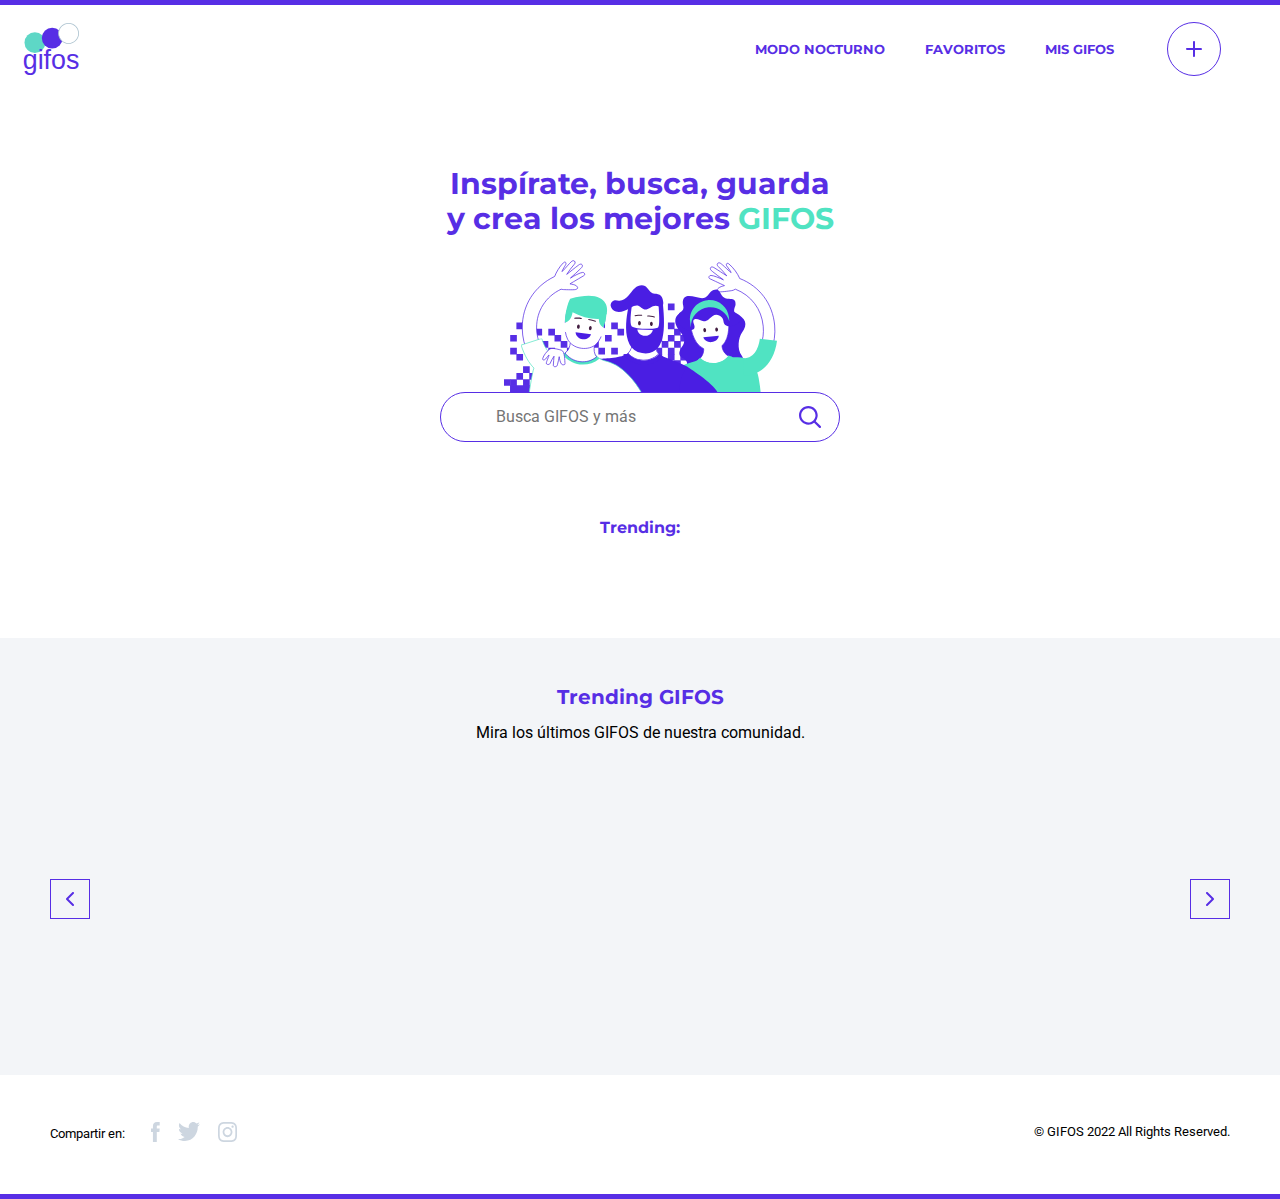
<file: index.html>
<!DOCTYPE html>
<html lang="en">

    <head>
        <meta charset="UTF-8">
        <meta name="viewport" content="width=device-width, initial-scale=1.0">
        <!-- Icono de pestaña -->
        <link rel="icon" href="./assets/gifos_logo_noc_hover.svg">
        <!-- Link Google fonts -->       
        <link href="https://fonts.googleapis.com/css2?family=Montserrat:wght@400;500;700&family=Roboto:wght@300;400;500;700&display=swap"
            rel="stylesheet">
        <!-- Link a styles -->       
        <link rel="stylesheet" href="./estilos/estilos.css">
        <!-- Titulo -->
        <title> GIFOS </title>
    </head>

    <body id="body">
    <header>
        <div class="linea-violeta"></div>
        <div class="navbar">
            <!-- Logo Gifos -->
            <a class="logo-header" href="./index.html">
                <img src="./assets/gifos_logo.svg" alt="Logo Gifos" id="logo">
                <img src="./assets/gifos_logo.svg" alt="Logo Gifos" id="logo-desktop">
                <img src="./assets/gifos_logo_hover.svg" alt="Logo Gifos" id="logo-desktop-hover">
            </a>
            <!-- Menu -->
            <nav>
                <div class="menu">
                    <input type="checkbox" id="checkbox" />

                    <label for="checkbox" id="icon-hamburguesa">
                        <span class="span1"></span>
                        <span class="span2"></span>
                        <span class="span3"></span>
                    </label>

                    <ul id="ul-menu">
                        <li>
                            <a href="#" id="menu-modo" class="menu-items">Modo nocturno</a>
                        </li>
                        <li>
                            <a href="favoritos.html" class="menu-items">Favoritos</a>
                        </li>
                        <li>
                            <a href="misgifos.html" class="menu-items">Mis GIFOS</a>
                        </li>
                        <li>
                            <a href="creargifo.html" class="menu-creargifo">
                                <img src="./assets/button-crear-gifo.svg" alt="Crear Gifo" class="mas-violeta">
                                <img src="./assets/button-crear-gifo-hover.svg" alt="Crear Gifo" class="mas-blanco">
                            </a>
                        </li>
                    </ul>
                </div>
            </nav>

        </div>

    </header>

    <main>
        <!-- ********************* SECCION BUSCADOR *********************** -->

        <section class="main-header">

            <h1>Inspírate, busca, guarda y crea los mejores <span class="gifos">GIFOS</span></h1>
            
            <div class="buscador-contenedor">
                <!-- Imagen Principal -->
                <img src="./assets/ilustra_header.svg" alt="Ilustración Header">

                <div id="buscador" class="buscador">
                    <!-- Buscador Principal -->
                    <div class="buscador-bloque">
                        <div class="buscador-y-lupa">

                            <!-- Lupa gris -->
                            <img src="./assets/icon-search-gris.svg" alt="buscador" class="buscador-lupa-gris" id="buscador-lupa-gris">
                            
                            <!-- input -->
                            <input type="text" placeholder="Busca GIFOS y más" id="input-buscador"
                                class="input-buscador">
                        </div>

                        <!-- Btn Lupa -->
                        <button id="btn-buscador">
                            <img src="./assets/icon-search.svg" alt="Buscar" id="buscador-lupa"
                                class="icon-lupa-abierta">
                            <img src="./assets/button-close.svg" alt="Cerrar búsqueda" id="cerrar-busqueda"
                                class="icon-cerrar-busqueda">
                        </button>
                    </div>

                    <ul class="buscador-sugerencias" id="buscador-sugerencias">
                    </ul>
                </div>

            </div>

            <!-- ********************* SECCION TRENDING *********************** -->
            <div class="trending-sugerencias">
                <h3>Trending:</h3>
                <p id="trending-topics"></p>
            </div>

            <div id="resultados-busqueda-contenedor" class="resultados-busqueda-contenedor">

                <h2 id="titulo-busqueda" class="titulo-busqueda"></h2>

                <div id="resultados-busqueda" class="resultados-busqueda">
                </div>

                <button id="resultados-vermas" class="btn-generico">ver más</button>

            </div>

        </section>
        
        <!-- ********************* SECCION TRENDING-SLIDER *********************** -->
        <section class="trending">

            <h2>Trending GIFOS</h2>
            <p class="trending-text">Mira los últimos GIFOS de nuestra comunidad.</p>

            <div class="trending-slider-contenedor">

                <div class="slider-prev" id="trending-btn-previous">
                    <img src="./assets/button-left.svg" alt="izquierda" class="prev-violeta">
                    <img src="./assets/button-left-blanco.svg" alt="izquierda" class="prev-blanco">
                </div>

                <div class="trending-slider-box">
                    <div class="trending-slider" id="trending-slider">
                    </div>
                </div>

                <div class="slider-next" id="trending-btn-next">
                    <img src="./assets/button-right.svg" alt="derecha" class="next-violeta">
                    <img src="./assets/button-right-blanco.svg" alt="derecha" class="next-blanco">
                </div>

            </div>

        </section>

    </main>
    <!-- ********************* SECCION FOOTER *********************** -->
    <footer>

        <div class="datos">

            <div class="footer-redes">
                <p>Compartir en:</p>
                <div class="redes-iconos-contenedor">
                    <a href="https://www.facebook.com/" class="redes-icon" target="_blank">
                        <img src="./assets/icon_facebook.svg" alt="Facebook" class="icon">
                        <img src="./assets/icon_facebook-hover.svg" alt="Facebook" class="icon-hover">
                    </a>
                    <a href="https://www.twitter.com/" class="redes-icon" target="_blank">
                        <img src="./assets/icon-twitter.svg" alt="Twitter" class="icon">
                        <img src="./assets/icon-twitter-hover.svg" alt="Twitter" class="icon-hover">
                    </a>
                    <a href="https://www.instagram.com/" class="redes-icon" target="_blank">
                        <img src="./assets/icon_instagram.svg" alt="Instagram" class="icon">
                        <img src="./assets/icon_instagram-hover.svg" alt="Instagram" class="icon-hover">
                    </a>
                </div>
            </div>

            <div class="footer-copyright">
                <p>© GIFOS 2022 All Rights Reserved.</p>
            </div>

        </div>
        <div class="linea-violeta"></div>

    </footer>


    <script src="https://www.WebRTC-Experiment.com/RecordRTC.js"></script>
    <script src="./scripts/home.js"></script>
    <script src="./scripts/trending-slide.js"></script>
    <script src="./scripts/modo-nocturno.js"></script>
    </body>

</html>
</file>
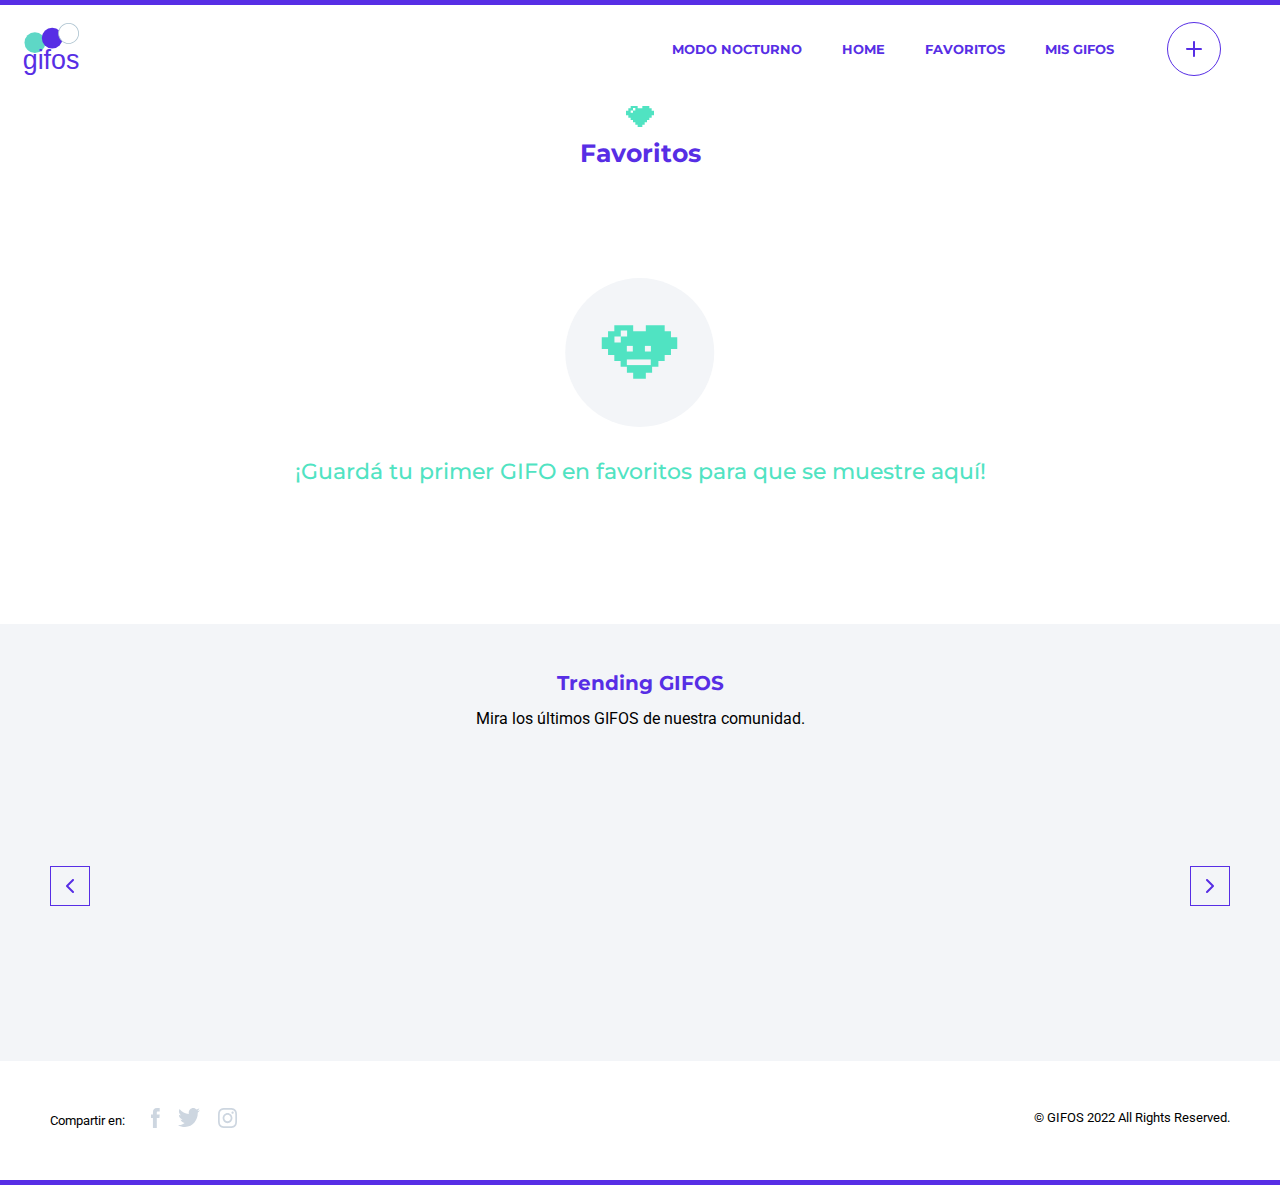
<file: favoritos.html>
<!DOCTYPE html>
<html lang="en">

    <head>
        <meta charset="UTF-8">
        <meta name="viewport" content="width=device-width, initial-scale=1.0">
        <!-- Icono de pestaña -->
        <link rel="icon" href="./assets/gifos_logo_noc_hover.svg">
        <!-- Link Google fonts -->       
        <link href="https://fonts.googleapis.com/css2?family=Montserrat:wght@400;500;700&family=Roboto:wght@300;400;500;700&display=swap"
            rel="stylesheet">
        <!-- Link a styles -->       
        <link rel="stylesheet" href="./estilos/estilos.css">
        <!-- Titulo -->
        <title>Favoritos - GIFOS </title>
    </head>

    <body id="body">
        <header>
            <div class="linea-violeta"></div>
            <div class="navbar">
                
                <!-- Logo Gifos -->
                <a class="logo-header" href="./index.html">
                    <img src="/assets/gifos_logo.svg" alt="Logo Gifos" id="logo">
                <img src="./assets/gifos_logo.svg" alt="Logo Gifos" id="logo-desktop">
                <img src="./assets/gifos_logo_hover.svg" alt="Logo Gifos" id="logo-desktop-hover">
                </a>

                <!-- Menu -->
                <nav>
                    <div class="menu">
                        <input type="checkbox" id="checkbox"/>
                        <label for="checkbox" id="icon-hamburguesa">
                            <span class="span1"></span>
                            <span class="span2"></span>
                            <span class="span3"></span>
                        </label>

                        <ul id="ul-menu">
                            <li>
                                <a href="#" id="menu-modo" class="menu-items">Modo nocturno</a>
                            </li>
                            <li>
                                <a href="index.html" class="menu-items">Home</a>
                            </li>
                            <li>
                                <a href="favoritos.html" class="menu-items">Favoritos</a>
                            </li>
                            <li>
                                <a href="misgifos.html" class="menu-items">Mis GIFOS</a>
                            </li>
                            <li>
                                <a href="creargifo.html" class="menu-creargifo">
                                    <img src="./assets/button-crear-gifo.svg" alt="Crear Gifo" class="mas-violeta">
                                    <img src="./assets/button-crear-gifo-hover.svg" alt="Crear Gifo" class="mas-blanco">
                                </a>
                            </li>
                        </ul>
                    </div>
                </nav>
            </div>
        </header>

        <main>

            <!-- ********************* SECCION FAVORITOS *********************** -->
            <section class="header-favoritos">
                <img src="./assets/icon-favoritos.svg" alt="favoritos">
                <h1>Favoritos</h1>
            </section>

            <section id="favoritos-vacio">
                <img src="./assets/icon-fav-sin-contenido.svg" alt="favoritos sin contenido">
                <h3>¡Guardá tu primer GIFO en favoritos para que se muestre aquí!</h3>
            </section>

            <section id="gifos-favoritos">
                <div class="resultados-favoritos" id="resultados-favoritos"> 
                </div>

            </section>

            <!-- ********************* SECCION TRENDING-SLIDER *********************** -->
            <section class="trending">
                <h2>Trending GIFOS</h2>
                <p class="trending-text">Mira los últimos GIFOS de nuestra comunidad.</p>

                <div class="trending-slider-contenedor">
                    <div class="slider-prev" id="trending-btn-previous">
                        <img src="./assets/button-left.svg" alt="izquierda" class="prev-violeta">
                        <img src="./assets/button-left-blanco.svg" alt="izquierda" class="prev-blanco">
                    </div>

                    <div class="trending-slider-box">
                        <div class="trending-slider" id="trending-slider">
                        </div>
                    </div>

                    <div class="slider-next" id="trending-btn-next">
                        <img src="./assets/button-right.svg" alt="derecha" class="next-violeta">
                        <img src="./assets/button-right-blanco.svg" alt="derecha" class="next-blanco">
                    </div>
                </div>
            </section>
        </main>

        <!-- ********************* SECCION FOOTER *********************** -->
        <footer>
            <div class="datos">
                <div class="footer-redes">
                    <p>Compartir en:</p>
                    <div class="redes-iconos-contenedor">

                        <a href="https://www.facebook.com/" class="redes-icon" target="_blank">
                            <img src="./assets/icon_facebook.svg" alt="Facebook" class="icon">
                            <img src="./assets/icon_facebook-hover.svg" alt="Facebook" class="icon-hover">
                        </a>

                        <a href="https://www.twitter.com/" class="redes-icon" target="_blank">
                            <img src="./assets/icon-twitter.svg" alt="Twitter" class="icon">
                            <img src="./assets/icon-twitter-hover.svg" alt="Twitter" class="icon-hover">
                        </a>

                        <a href="https://www.instagram.com/" class="redes-icon" target="_blank">
                            <img src="./assets/icon_instagram.svg" alt="Instagram" class="icon">
                            <img src="./assets/icon_instagram-hover.svg" alt="Instagram" class="icon-hover">
                        </a>
                    </div>
                </div>

                <div class="footer-copyright">
                    <p>© GIFOS 2022 All Rights Reserved.</p>
                </div>
            </div>
            <div class="linea-violeta"></div>
        </footer>

        <script src="https://www.WebRTC-Experiment.com/RecordRTC.js"></script>
        <script src="./scripts/favoritos.js"></script>
        <script src="./scripts/trending-slide.js"></script>
        <script src="./scripts/modo-nocturno.js"></script>

    </body>
</html>
</file>
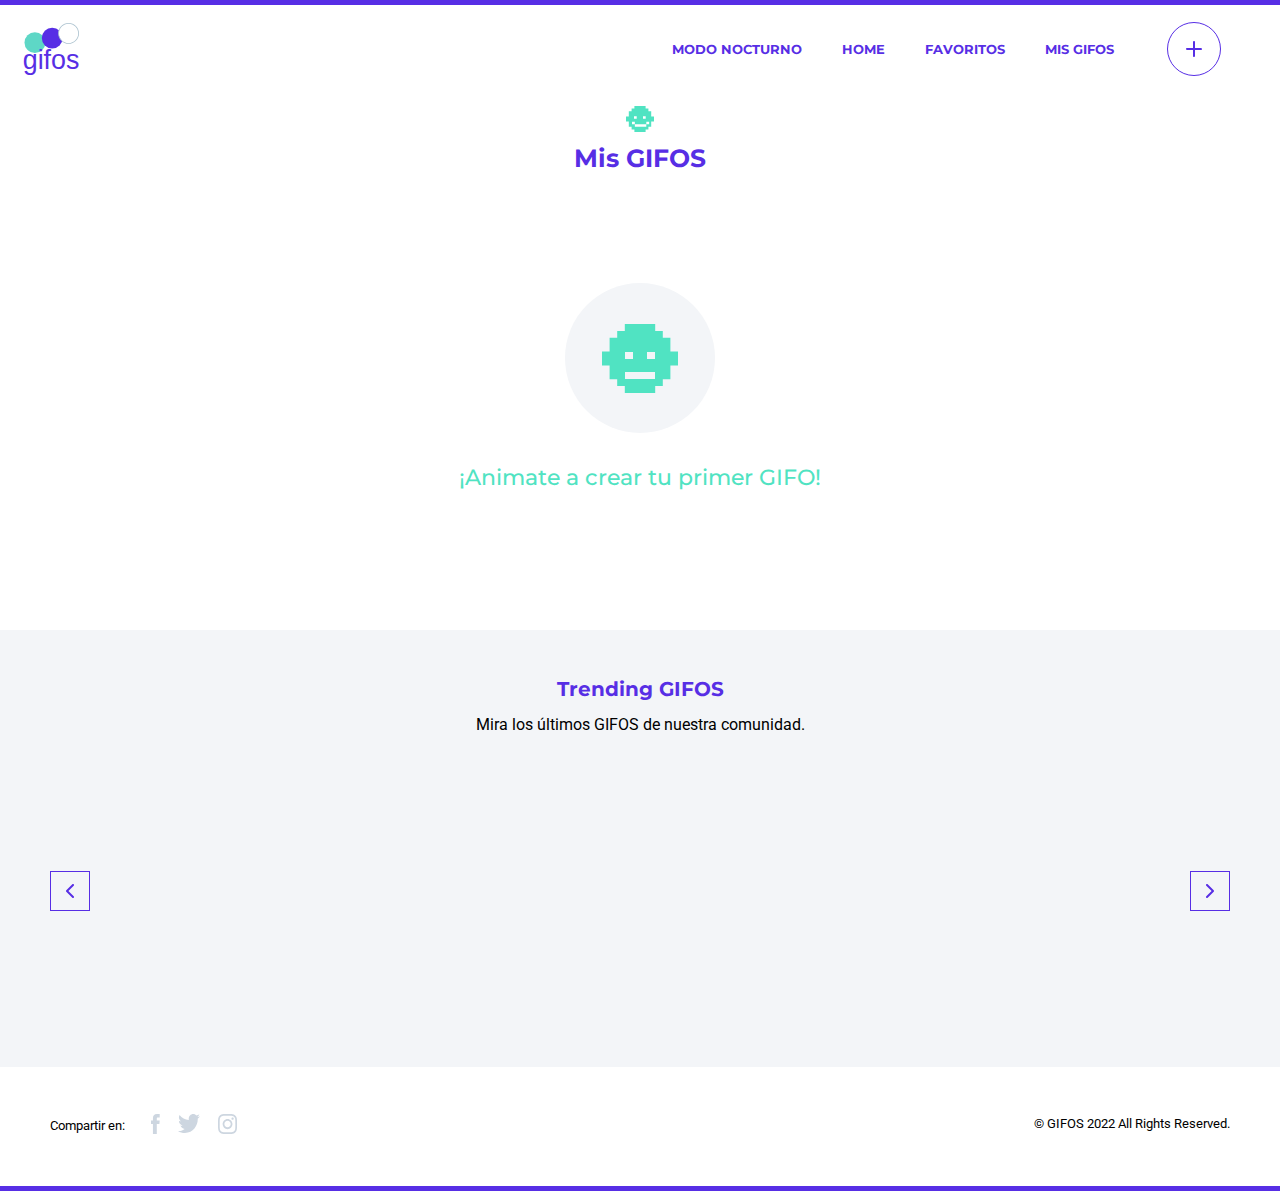
<file: misgifos.html>
<!DOCTYPE html>
<html lang="en">

<head>
    <meta charset="UTF-8">
    <meta name="viewport" content="width=device-width, initial-scale=1.0">
    <!-- Icono de pestaña -->
    <link rel="icon" href="./assets/gifos_logo_noc_hover.svg">
    <!-- Link Google fonts -->       
    <link href="https://fonts.googleapis.com/css2?family=Montserrat:wght@400;500;700&family=Roboto:wght@300;400;500;700&display=swap"
        rel="stylesheet">
    <!-- Link a styles -->       
    <link rel="stylesheet" href="./estilos/estilos.css">
    <!-- Titulo -->
    <title>Mis Gifos - GIFOS </title>
</head>

<body id="body">

    <header>

        <div class="linea-violeta"></div>

        <div class="navbar">
            <!-- Logo Gifos -->
            <a class="logo-header" href="./index.html">
                <img src="./assets/gifos_logo.svg" alt="Logo Gifos" id="logo">
                <img src="./assets/gifos_logo.svg" alt="Logo Gifos" id="logo-desktop">
                <img src="./assets/gifos_logo_hover.svg" alt="Logo Gifos" id="logo-desktop-hover">
            </a>
            <!-- Menu -->
            <nav>
                <div class="menu">
                    <input type="checkbox" id="checkbox" />

                    <label for="checkbox" id="icon-hamburguesa">
                        <span class="span1"></span>
                        <span class="span2"></span>
                        <span class="span3"></span>
                    </label>

                    <ul id="ul-menu">
                        <li><a href="#" id="menu-modo" class="menu-items">Modo nocturno</a></li>
                        <li><a href="index.html" class="menu-items">Home</a></li>
                        <li><a href="favoritos.html" class="menu-items">Favoritos</a></li>
                        <li><a href="misgifos.html" class="menu-items">Mis GIFOS</a></li>
                        <li><a href="creargifo.html" class="menu-creargifo">
                                <img src="./assets/button-crear-gifo.svg" alt="Crear Gifo" class="mas-violeta">
                                <img src="./assets/button-crear-gifo-hover.svg" alt="Crear Gifo" class="mas-blanco">
                            </a></li>
                    </ul>
                </div>
            </nav>

        </div>

    </header>

    <main>
        <!-- ********************* SECCION MIS GIFOS *********************** -->
        <section class="header-misgifos">

            <img src="./assets/icon-mis-gifos.svg" alt="misgifos">

            <h1>Mis GIFOS</h1>

        </section>

        <section id="misgifos-vacio">

            <img src="./assets/icon-mis-gifos-sin-contenido.svg" alt="mis gifos sin contenido">
            <h3>¡Animate a crear tu primer GIFO!</h3>

        </section>


        <section id="misgifos-creados">

            <div class="resultados-misgifos" id="resultados-misgifos">



            </div>



        </section>

        <!-- ********************* SECCION TRENDING *********************** -->

        <section class="trending">

            <h2>Trending GIFOS</h2>
            <p class="trending-text">Mira los últimos GIFOS de nuestra comunidad.</p>

            <div class="trending-slider-contenedor">

                <div class="slider-prev" id="trending-btn-previous">
                    <img src="./assets/button-left.svg" alt="izquierda" class="prev-violeta">
                    <img src="./assets/button-left-blanco.svg" alt="izquierda" class="prev-blanco">
                </div>

                <div class="trending-slider-box">
                    <div class="trending-slider" id="trending-slider">
                    </div>
                </div>

                <div class="slider-next" id="trending-btn-next">
                    <img src="./assets/button-right.svg" alt="derecha" class="next-violeta">
                    <img src="./assets/button-right-blanco.svg" alt="derecha" class="next-blanco">
                </div>

            </div>

        </section>

    </main>
    <!-- ********************* SECCION FOOTER *********************** -->
    <footer>

        <div class="datos">

            <div class="footer-redes">
                <p>Compartir en:</p>
                <div class="redes-iconos-contenedor">

                    <a href="https://www.facebook.com/" class="redes-icon" target="_blank">
                        <img src="./assets/icon_facebook.svg" alt="Facebook" class="icon">
                        <img src="./assets/icon_facebook-hover.svg" alt="Facebook" class="icon-hover">
                    </a>

                    <a href="https://www.twitter.com/" class="redes-icon" target="_blank">
                        <img src="./assets/icon-twitter.svg" alt="Twitter" class="icon">
                        <img src="./assets/icon-twitter-hover.svg" alt="Twitter" class="icon-hover">
                    </a>

                    <a href="https://www.instagram.com/" class="redes-icon" target="_blank">
                        <img src="./assets/icon_instagram.svg" alt="Instagram" class="icon">
                        <img src="./assets/icon_instagram-hover.svg" alt="Instagram" class="icon-hover">
                    </a>
                </div>
            </div>

            <div class="footer-copyright">
                <p>© GIFOS 2022 All Rights Reserved.</p>
            </div>

        </div>
        <div class="linea-violeta"></div>

    </footer>

    <script src="https://www.WebRTC-Experiment.com/RecordRTC.js"></script>
    <script src="./scripts/misgifos.js"></script>
    <script src="./scripts/trending-slide.js"></script>
    <script src="./scripts/modo-nocturno.js"></script>
</body>
</file>
<file: estilos/estilos.css>
header {
  display: -webkit-box;
  display: -ms-flexbox;
  display: flex;
  -webkit-box-orient: vertical;
  -webkit-box-direction: normal;
      -ms-flex-direction: column;
          flex-direction: column;
}

header .linea-violeta {
  height: 5px;
  background-color: #572EE5;
  width: 100%;
}

header .linea-violeta .dark .linea-violeta {
  background-color: #000000;
}

header .navbar {
  display: -webkit-box;
  display: -ms-flexbox;
  display: flex;
  -webkit-box-pack: justify;
      -ms-flex-pack: justify;
          justify-content: space-between;
  -webkit-box-align: center;
      -ms-flex-align: center;
          align-items: center;
  height: 95px;
  padding: 15px 26px 18px 22px;
  margin-top: 5px;
}

header .navbar #logo {
  width: 56px;
}

header .navbar #logo-desktop {
  display: none;
}

header .navbar #logo-desktop-hover {
  display: none;
}

header .navbar nav .menu ul {
  position: absolute;
  top: 100px;
  right: 0px;
  width: 0px;
  height: calc(100vh - 100px);
  padding-left: 0px;
  padding-top: 32px;
  overflow: hidden;
  background-color: #572ee5e6;
  list-style-type: none;
  -webkit-transition: width 0.3s ease-out;
  transition: width 0.3s ease-out;
}

header .navbar nav .menu ul li {
  position: relative;
}

header .navbar nav .menu ul li .menu-items {
  display: block;
  position: relative;
  padding-bottom: 11px;
  padding-top: 13px;
  text-decoration: none;
  text-align: center;
  font-family: 'Montserrat', sans-serif;
  font-weight: 500;
  font-size: 15px;
  line-height: 30px;
  color: #ffffff;
}

header .navbar nav .menu ul li::after {
  content: "";
  position: absolute;
  bottom: 0;
  left: calc(50% - 20.5px);
  width: 41px;
  border-bottom: 1px solid #ffffff;
  opacity: 0.5;
}

header .navbar nav .menu ul li .menu-creargifo {
  display: none;
}

header .navbar nav .menu ul li:first-child a {
  padding-top: 0;
}

header .navbar nav .menu #checkbox {
  display: none;
  z-index: 2;
  position: absolute;
  top: 10px;
  right: 16px;
  -webkit-transform: scale(1.5);
          transform: scale(1.5);
}

header .navbar nav .menu label span {
  display: block;
  width: 18px;
  height: 2px;
  position: relative;
  background-color: #572EE5;
  z-index: 1;
  -webkit-transition: opacity 0.3s ease, -webkit-transform 0.3s ease;
  transition: opacity 0.3s ease, -webkit-transform 0.3s ease;
  transition: transform 0.3s ease, opacity 0.3s ease;
  transition: transform 0.3s ease, opacity 0.3s ease, -webkit-transform 0.3s ease;
}

header .navbar nav .menu label .span1 {
  -webkit-transform-origin: 10% 0%;
          transform-origin: 10% 0%;
  margin-bottom: 3px;
  background-color: #572EE5;
}

header .navbar nav .menu label .span2 {
  margin-bottom: 3px;
  background-color: #572EE5;
}

header .navbar nav .menu label .span3 {
  -webkit-transform-origin: 10% 100%;
          transform-origin: 10% 100%;
  background-color: #572EE5;
}

header .navbar nav .menu input:checked ~ ul {
  /* lo que pasa cuando apreto el checkbox*/
  width: 100%;
  -webkit-transition: width 0.3s ease-out;
  transition: width 0.3s ease-out;
}

header .navbar nav .menu input:checked ~ label .span1 {
  opacity: 1;
  -webkit-transform: rotate(45deg);
          transform: rotate(45deg);
  background-color: #572EE5;
}

header .navbar nav .menu input:checked ~ label .span2 {
  opacity: 0;
}

header .navbar nav .menu input:checked ~ label .span3 {
  opacity: 1;
  -webkit-transform: rotate(-45deg);
          transform: rotate(-45deg);
  background-color: #572EE5;
}

/* ************************************** MEDIA QUERY 1024 ************************************** */
@media screen and (min-width: 1024px) {
  header {
    position: fixed;
    top: 0;
    width: 100%;
    height: 90px;
    background-color: #ffffff;
    z-index: 100;
    display: -webkit-box;
    display: -ms-flexbox;
    display: flex;
  }
  header .linea-violeta {
    position: fixed;
    z-index: 100;
  }
  header .navbar {
    height: 100%;
  }
  header .navbar #logo {
    display: none;
  }
  header .navbar .logo-header #logo-desktop {
    display: block;
    width: 59px;
  }
  header .navbar .logo-header #logo-desktop-hover {
    display: none;
  }
  header .navbar .logo-header:hover #logo-desktop {
    display: none;
  }
  header .navbar .logo-header:hover #logo-desktop-hover {
    display: block;
    width: 59px;
  }
  header .navbar nav .menu ul {
    display: -webkit-box;
    display: -ms-flexbox;
    display: flex;
    -webkit-box-orient: horizontal;
    -webkit-box-direction: normal;
        -ms-flex-direction: row;
            flex-direction: row;
    position: relative;
    top: 0px;
    right: 0px;
    width: 100%;
    height: unset;
    padding-top: 0;
    background-color: unset;
  }
  header .navbar nav .menu ul li {
    display: inline-block;
    padding-top: 0;
    margin-left: 40px;
  }
  header .navbar nav .menu ul li .menu-items {
    display: block;
    position: relative;
    padding-bottom: 1px;
    padding-top: 3px;
    border-bottom: 2px solid white;
    font-family: 'Montserrat', sans-serif;
    font-weight: 500;
    font-size: 13px;
    line-height: 16px;
    text-transform: uppercase;
    font-weight: bold;
    color: #572EE5;
  }
  header .navbar nav .menu ul li::after {
    display: none;
  }
  header .navbar nav .menu ul li .menu-items:hover {
    border-bottom: 2px solid #50E3C2;
  }
  header .navbar nav .menu ul li .menu-items:active {
    color: #9CAFC3;
  }
  header .navbar nav .menu ul li .menu-creargifo {
    display: -webkit-box;
    display: -ms-flexbox;
    display: flex;
    -webkit-box-pack: center;
        -ms-flex-pack: center;
            justify-content: center;
    -webkit-box-align: center;
        -ms-flex-align: center;
            align-items: center;
    height: 54px;
    width: 54px;
    padding-top: 0;
    border-radius: 50%;
    border: 1px solid #572EE5;
    background-color: unset;
  }
  header .navbar nav .menu ul li .menu-creargifo .mas-violeta {
    width: 16px;
  }
  header .navbar nav .menu ul li .menu-creargifo .mas-blanco {
    width: 16px;
    display: none;
  }
  header .navbar nav .menu ul li .menu-creargifo:hover {
    background-color: #572EE5;
    border-bottom: none;
  }
  header .navbar nav .menu ul li .menu-creargifo:hover .mas-violeta {
    display: none;
  }
  header .navbar nav .menu ul li .menu-creargifo:hover .mas-blanco {
    display: block;
  }
  header .navbar nav .menu ul li .menu-creargifo:active {
    background-color: #9CAFC3;
  }
  header .navbar nav .menu ul li:last-child {
    margin-left: 53px;
  }
  header .navbar nav .menu ul li:first-child {
    padding-top: 3px;
  }
  header .navbar nav .menu #checkbox {
    display: none;
  }
  header .navbar nav .menu label span {
    display: none;
  }
}

.header-enabled {
  -webkit-box-shadow: 0 2px 4px 1px #9CAFC350;
          box-shadow: 0 2px 4px 1px #9CAFC350;
  -webkit-transition: opacity .5s ease-in;
  transition: opacity .5s ease-in;
  opacity: 1;
}

.header-off {
  -webkit-transition: opacity 1s ease-in;
  transition: opacity 1s ease-in;
  opacity: 0;
}

.header-off:hover {
  -webkit-transition: opacity .5s ease;
  transition: opacity .5s ease;
  opacity: 1;
}

.header-shadow-off {
  -webkit-box-shadow: none;
          box-shadow: none;
}

/* ************************************** MEDIA QUERY 1440 ************************************** */
@media screen and (min-width: 1440px) {
  header .navbar {
    padding-left: 156px;
    padding-right: 156px;
  }
}

footer .datos .footer-redes {
  margin-top: 47px;
  display: -webkit-box;
  display: -ms-flexbox;
  display: flex;
  -webkit-box-orient: vertical;
  -webkit-box-direction: normal;
      -ms-flex-direction: column;
          flex-direction: column;
  -webkit-box-align: center;
      -ms-flex-align: center;
          align-items: center;
}

footer .datos .footer-redes p {
  font-family: 'Roboto', sans-serif;
  font-size: 16px;
  line-height: 23px;
  text-align: center;
  font-size: 15px;
  line-height: 18px;
}

footer .datos .footer-redes .redes-iconos-contenedor {
  margin-top: 22px;
  display: -webkit-box;
  display: -ms-flexbox;
  display: flex;
  -webkit-box-orient: horizontal;
  -webkit-box-direction: normal;
      -ms-flex-direction: row;
          flex-direction: row;
  -webkit-box-pack: center;
      -ms-flex-pack: center;
          justify-content: center;
}

footer .datos .footer-redes .redes-iconos-contenedor .redes-icon {
  padding: 0 9px;
}

footer .datos .footer-redes .redes-iconos-contenedor .redes-icon .icon {
  height: 20px;
}

footer .datos .footer-redes .redes-iconos-contenedor .redes-icon .icon-hover {
  height: 20px;
  display: none;
}

footer .datos .footer-redes .redes-iconos-contenedor .redes-icon:hover .icon {
  display: none;
}

footer .datos .footer-redes .redes-iconos-contenedor .redes-icon:hover .icon-hover {
  display: block;
}

footer .datos .footer-copyright {
  margin-top: 46px;
  margin-bottom: 23px;
}

footer .datos .footer-copyright p {
  font-family: 'Roboto', sans-serif;
  font-size: 16px;
  line-height: 23px;
  text-align: center;
  font-size: 14px;
  line-height: 20px;
}

footer .linea-violeta {
  height: 5px;
  background-color: #572EE5;
  width: 100%;
}

/* ************************************* MEDIA QUERY 1024 ************************************* */
@media screen and (min-width: 1024px) {
  footer {
    position: relative;
  }
  footer .datos {
    display: -webkit-box;
    display: -ms-flexbox;
    display: flex;
    -webkit-box-pack: justify;
        -ms-flex-pack: justify;
            justify-content: space-between;
    margin: 47px 50px 48px;
  }
  footer .datos .footer-redes {
    margin-top: 0;
    display: -webkit-box;
    display: -ms-flexbox;
    display: flex;
    -webkit-box-orient: horizontal;
    -webkit-box-direction: normal;
        -ms-flex-direction: row;
            flex-direction: row;
  }
  footer .datos .footer-redes p {
    font-family: 'Roboto', sans-serif;
    font-size: 16px;
    line-height: 23px;
    text-align: center;
    font-size: 13px;
    line-height: 15px;
  }
  footer .datos .footer-redes .redes-iconos-contenedor {
    margin-top: 0px;
    margin-left: 17px;
  }
  footer .datos .footer-redes .redes-iconos-contenedor .redes-icon {
    padding: 0 9px;
  }
  footer .datos .footer-redes .redes-iconos-contenedor .redes-icon .icon {
    height: 20px;
  }
  footer .datos .footer-redes .redes-iconos-contenedor .redes-icon .icon-hover {
    height: 20px;
    display: none;
  }
  footer .datos .footer-redes .redes-iconos-contenedor .redes-icon:hover .icon {
    display: none;
  }
  footer .datos .footer-redes .redes-iconos-contenedor .redes-icon:hover .icon-hover {
    display: block;
  }
  footer .datos .footer-copyright {
    margin-top: 0px;
    margin-bottom: 0px;
  }
  footer .datos .footer-copyright p {
    font-size: 13px;
  }
}

/* ************************************* MEDIA QUERY 1440 ************************************* */
@media screen and (min-width: 1440px) {
  footer .datos {
    margin: 47px 156px 48px;
  }
}

.modal-activado {
  position: fixed;
  padding: 0 20px;
  z-index: 9;
  left: 0;
  top: 0;
  width: 100%;
  height: 100vh;
  overflow-y: scroll;
  background-color: #ffffffe6;
}

.modal-activado .modal-btn-close {
  background-color: unset;
  border: 0;
  position: absolute;
  width: 24px;
  height: 24px;
  top: 50px;
  right: 20px;
}

.modal-activado .modal-gif {
  width: 100%;
  margin-top: 124px;
}

.modal-activado .modal-bar {
  display: -webkit-box;
  display: -ms-flexbox;
  display: flex;
  -webkit-box-pack: justify;
      -ms-flex-pack: justify;
          justify-content: space-between;
  margin: 17px 0;
}

.modal-activado .modal-bar .modal-textos {
  max-width: 65%;
}

.modal-activado .modal-bar .modal-textos .modal-user {
  text-align: left;
  font-size: 15px;
  line-height: 18px;
  font-weight: 300;
  margin: 0;
  color: #000000;
  font-family: "Roboto", sans-serif;
}

.modal-activado .modal-bar .modal-textos .modal-titulo {
  text-align: left;
  font-size: 16px;
  line-height: 19px;
  font-weight: 500;
  margin-top: 6px;
  color: #000000;
  font-family: "Montserrat", sans-serif;
}

.modal-activado .modal-bar .modal-btn {
  background-color: unset;
  border: 0;
  width: 36px;
  height: 36px;
}

/* ************************************* MEDIA QUERY 700 ************************************* */
@media screen and (min-width: 700px) {
  .modal-activado {
    padding: unset;
    text-align: center;
  }
  .modal-btn-close {
    top: 50px;
    right: 100px !important;
    cursor: pointer;
  }
  .modal-gif {
    max-width: 600px;
    margin-top: 160px;
  }
  .modal-bar {
    margin: 27px auto !important;
    max-width: 600px;
    position: relative;
  }
  .modal-bar .modal-textos {
    max-width: 80%;
  }
  .modal-bar .modal-btn {
    border: 1px solid #9CAFC3;
    cursor: pointer;
  }
}

.main-header {
  display: -webkit-box;
  display: -ms-flexbox;
  display: flex;
  -webkit-box-orient: vertical;
  -webkit-box-direction: normal;
      -ms-flex-direction: column;
          flex-direction: column;
  -webkit-box-align: center;
      -ms-flex-align: center;
          align-items: center;
}

.main-header h1 {
  width: 334px;
  font-family: 'Montserrat', sans-serif;
  font-weight: 500;
  text-align: center;
  color: #572EE5;
  font-weight: bold;
  font-size: 25px;
  line-height: 33px;
  padding: 7px 0 31px 0;
}

.main-header h1 .gifos {
  color: #50E3C2;
}

.main-header .buscador-contenedor {
  display: -webkit-box;
  display: -ms-flexbox;
  display: flex;
  -webkit-box-orient: vertical;
  -webkit-box-direction: normal;
      -ms-flex-direction: column;
          flex-direction: column;
  -webkit-box-align: center;
      -ms-flex-align: center;
          align-items: center;
  margin-top: 24px;
}

.main-header .buscador-contenedor img {
  width: 273px;
}

.main-header .buscador-contenedor .buscador {
  border: 1px solid #572EE5;
  border-radius: 27px;
  width: 334px;
  height: 50px;
  display: -webkit-box;
  display: -ms-flexbox;
  display: flex;
  -webkit-box-orient: vertical;
  -webkit-box-direction: normal;
      -ms-flex-direction: column;
          flex-direction: column;
}

.main-header .buscador-contenedor .buscador .buscador-bloque {
  width: 100%;
  display: -webkit-box;
  display: -ms-flexbox;
  display: flex;
  -webkit-box-pack: justify;
      -ms-flex-pack: justify;
          justify-content: space-between;
  padding: 0 18px;
}

.main-header .buscador-contenedor .buscador .buscador-bloque .buscador-y-lupa {
  display: -webkit-box;
  display: -ms-flexbox;
  display: flex;
}

.main-header .buscador-contenedor .buscador .buscador-bloque .buscador-y-lupa .buscador-lupa-gris {
  padding-top: 2px;
  width: 22px;
  opacity: 0;
}

.main-header .buscador-contenedor .buscador .buscador-bloque .buscador-y-lupa .input-buscador {
  margin-left: 15px;
  font-family: "Roboto", sans-serif;
  color: #9CAFC3;
  font-size: 16px;
  text-align: left;
  line-height: 19px;
  font-weight: 400;
  border: none;
  outline: none;
  background-color: unset;
}

.main-header .buscador-contenedor .buscador .buscador-bloque #btn-buscador {
  background-color: unset;
  border: none;
  outline: none;
}

.main-header .buscador-contenedor .buscador .buscador-bloque #btn-buscador .icon-lupa-abierta {
  padding-top: 3px;
  width: 22px;
}

.main-header .buscador-contenedor .buscador .buscador-bloque #btn-buscador .icon-cerrar-busqueda {
  display: none;
}

.main-header .buscador-contenedor .buscador .buscador-sugerencias {
  display: none;
}

.buscador-activo {
  border: 1px solid #572EE5;
  border-radius: 27px;
  width: 334px;
  height: 200px;
}

.buscador-activo .buscador-bloque {
  width: 100%;
  height: 50px;
  display: -webkit-box;
  display: -ms-flexbox;
  display: flex;
  -webkit-box-pack: justify;
      -ms-flex-pack: justify;
          justify-content: space-between;
  padding: 0 18px;
}

.buscador-activo .buscador-bloque .buscador-y-lupa {
  display: -webkit-box;
  display: -ms-flexbox;
  display: flex;
}

.buscador-activo .buscador-bloque .buscador-y-lupa .buscador-lupa-gris {
  padding-top: 2px;
  width: 22px;
  opacity: 1;
}

.buscador-activo .buscador-bloque .buscador-y-lupa .input-buscador {
  margin-left: 15px;
  border: none;
  outline: none;
  font-family: "Roboto", sans-serif;
  color: #000000;
  font-size: 16px;
  text-align: left;
  line-height: 19px;
  font-weight: 400;
}

.buscador-activo .buscador-bloque #btn-buscador {
  background-color: unset;
  border: none;
}

.buscador-activo .buscador-bloque #btn-buscador .icon-lupa-abierta {
  display: none;
}

.buscador-activo .buscador-bloque #btn-buscador .icon-cerrar-busqueda {
  width: 14px;
}

.buscador-activo .buscador-sugerencias {
  display: block;
  margin: 0 18px;
  border-top: 1px solid #9CAFC3;
}

.buscador-activo .buscador-sugerencias .sugerencia {
  display: -webkit-box;
  display: -ms-flexbox;
  display: flex;
  padding-top: 14px;
}

.buscador-activo .buscador-sugerencias .sugerencia .sugerencia-lupa-gris {
  width: 16px;
}

.buscador-activo .buscador-sugerencias .sugerencia .buscador-sugerencia-texto {
  margin-left: 20px;
  border: none;
  font-family: "Roboto", sans-serif;
  color: #9CAFC3;
  font-size: 16px;
  text-align: left;
  line-height: 19px;
  font-weight: 300;
}

.trending-sugerencias {
  margin-top: 31px;
}

.trending-sugerencias h3 {
  font-family: 'Montserrat', sans-serif;
  font-weight: 500;
  text-align: center;
  color: #572EE5;
  font-weight: bold;
  font-size: 16px;
  line-height: 25px;
}

.trending-sugerencias #trending-topics {
  font-family: "Montserrat", sans-serif;
  color: #572EE5;
  font-size: 14px;
  font-weight: 500;
  text-align: center;
  line-height: 25px;
  padding: 3px 85px 0px 85px;
}

.trending-topics-link {
  cursor: pointer;
}

.resultados-busqueda-contenedor {
  display: none;
  position: relative;
  margin-top: 35px;
  text-align: center;
}

.resultados-busqueda-contenedor::before {
  content: "";
  position: absolute;
  z-index: 0;
  top: 1;
  left: calc(50% - 78.5px);
  width: 157px;
  border-bottom: 1px solid #9CAFC3;
  opacity: 0.5;
}

.titulo-busqueda {
  position: relative;
  padding-top: 43px;
  font-family: 'Montserrat', sans-serif;
  font-weight: 500;
  text-align: center;
  color: #572EE5;
  font-size: 25px;
  line-height: 40px;
}

.resultados-busqueda {
  margin: 38px 10px 53px 10px;
  display: -webkit-box;
  display: -ms-flexbox;
  display: flex;
  -ms-flex-wrap: wrap;
      flex-wrap: wrap;
  -webkit-box-orient: horizontal;
  -webkit-box-direction: normal;
      -ms-flex-direction: row;
          flex-direction: row;
  -webkit-box-pack: center;
      -ms-flex-pack: center;
          justify-content: center;
}

.resultados-gif-box {
  width: 156px;
  height: 120px;
  overflow: hidden;
  margin: 0 10px 25px 10px;
}

.gif-acciones-resultados {
  display: none;
}

.resultados-gif {
  -o-object-fit: cover;
     object-fit: cover;
  width: 100%;
  height: 100%;
}

.btn-generico {
  color: #572EE5;
  background-color: unset;
  border: 1px solid #572EE5;
  border-radius: 25px;
  padding: 16px 32px;
  cursor: pointer;
  font-family: "Montserrat", sans-serif;
  font-size: 13px;
  line-height: 16px;
  text-align: center;
  text-transform: uppercase;
}

.busqueda-error-contenedor {
  margin-top: 40px;
}

.busqueda-error-img {
  width: 120px;
}

.busqueda-error-texto {
  font-family: 'Montserrat', sans-serif;
  font-weight: 500;
  text-align: center;
  color: #572EE5;
  color: #50E3C2;
  font-size: 18px;
  line-height: 28px;
}

/* ************************************* MEDIA QUERY 1024 ************************************* */
@media screen and (min-width: 1024px) {
  .main-header {
    margin-top: 166px;
    display: -webkit-box;
    display: -ms-flexbox;
    display: flex;
    -webkit-box-orient: vertical;
    -webkit-box-direction: normal;
        -ms-flex-direction: column;
            flex-direction: column;
    -webkit-box-align: center;
        -ms-flex-align: center;
            align-items: center;
  }
  .main-header h1 {
    width: 400px;
    font-size: 30px;
    line-height: 35px;
    padding: 0;
  }
  .main-header .buscador-contenedor .buscador {
    width: 400px;
  }
  .main-header .trending-sugerencias {
    margin-top: 73px;
  }
  .resultados-busqueda {
    margin: 38px 10px 53px 10px;
    display: -webkit-box;
    display: -ms-flexbox;
    display: flex;
    -ms-flex-wrap: wrap;
        flex-wrap: wrap;
    -webkit-box-orient: horizontal;
    -webkit-box-direction: normal;
        -ms-flex-direction: row;
            flex-direction: row;
    -webkit-box-pack: center;
        -ms-flex-pack: center;
            justify-content: center;
  }
  .resultados-gif-box {
    width: 220px;
    height: 200px;
    margin: 0 10px 25px 10px;
  }
  .gif-acciones-resultados {
    position: absolute;
    z-index: 0;
    background-color: #572ee599;
    width: 220px;
    height: 200px;
  }
  .iconos-acciones-gif {
    display: -webkit-box;
    display: -ms-flexbox;
    display: flex;
    position: absolute;
    right: 10px;
    top: 10px;
  }
  .iconos-acciones-box {
    width: 32px;
    height: 32px;
    background-color: #ffffffb3;
    display: -webkit-box;
    display: -ms-flexbox;
    display: flex;
    -webkit-box-pack: center;
        -ms-flex-pack: center;
            justify-content: center;
    -ms-flex-line-pack: center;
        align-content: center;
    border-radius: 6px;
    border: none;
  }
  .favorito {
    cursor: pointer;
  }
  .download {
    margin-left: 10px;
    cursor: pointer;
  }
  .max {
    margin-left: 10px;
    cursor: pointer;
  }
  .iconos-acciones-box:hover {
    background-color: #ffffff;
  }
  .textos-descripcion-gif-resultados {
    position: absolute;
    bottom: 30px;
    left: 18px;
  }
  .user-gif-resultados {
    font-family: 'Roboto', sans-serif;
    font-size: 16px;
    line-height: 23px;
    text-align: center;
    text-align: left;
    color: #ffffff;
    font-size: 15px;
    line-height: 18px;
    padding: 0;
    margin-bottom: 6px;
  }
  .titulo-gif-resultados {
    font-family: 'Roboto', sans-serif;
    font-size: 16px;
    line-height: 23px;
    text-align: center;
    text-align: left;
    color: #ffffff;
    font-size: 16px;
    line-height: 19px;
    font-weight: 500;
    padding: 0;
    margin: 0;
  }
  .resultados-gif-box:hover .gif-acciones-resultados {
    display: block;
  }
  .btn-generico:hover {
    background-color: #572EE5;
    color: #ffffff;
  }
}

/* ****************************** MEDIA QUERY 1440 ****************************** */
@media screen and (min-width: 1440px) {
  .main-header {
    width: 100%;
    display: -webkit-box;
    display: -ms-flexbox;
    display: flex;
    -webkit-box-orient: vertical;
    -webkit-box-direction: normal;
        -ms-flex-direction: column;
            flex-direction: column;
    -webkit-box-align: center;
        -ms-flex-align: center;
            align-items: center;
  }
  .main-header h1 {
    width: 400px;
    font-size: 30px;
    line-height: 35px;
    padding: 0;
  }
  .main-header .buscador-contenedor img {
    width: 399px;
  }
  .main-header .buscador-contenedor .buscador {
    width: 551px;
  }
  .main-header .buscador-contenedor .buscador {
    width: 551px;
  }
  .main-header .trending-sugerencias {
    margin-top: 73px;
  }
  .main-header .trending-sugerencias h3 {
    font-family: 'Montserrat', sans-serif;
    font-weight: 500;
    text-align: center;
    color: #572EE5;
    font-size: 18px;
  }
  .main-header .trending-sugerencias #trending-topics {
    font-size: 16px;
    padding-top: 7px;
  }
  .buscador-activo {
    width: 551px;
  }
  .resultados-busqueda-contenedor {
    margin-top: 55px;
  }
  #titulo-busqueda {
    padding-top: 81px;
    font-size: 35px;
    line-height: 30px;
  }
  .resultados-busqueda {
    margin: 59px 146px 47px 146px;
  }
  .resultados-gif-box {
    width: 260px;
    height: 200px;
    margin: 0 15px 31px 15px;
  }
  .gif-acciones-resultados {
    width: 260px;
    height: 200px;
  }
  .busqueda-error-contenedor {
    margin-top: 50px;
    margin-bottom: 50px;
  }
  .busqueda-error-img {
    margin-top: 0;
    width: 150px;
  }
  .busqueda-error-texto {
    margin-top: 29px;
    font-size: 22px;
    line-height: 25px;
  }
}

.trending {
  margin-top: 95px;
  background-color: #F3F5F8;
  padding-bottom: 82px;
}

.trending h2 {
  padding-top: 44px;
  font-family: 'Montserrat', sans-serif;
  font-weight: 500;
  text-align: center;
  color: #572EE5;
  font-weight: bold;
  font-size: 20px;
  line-height: 30px;
}

.trending .trending-text {
  font-family: 'Roboto', sans-serif;
  font-size: 16px;
  line-height: 23px;
  text-align: center;
  font-weight: 400;
  padding: 9px 100px;
}

.slider-prev {
  display: none;
}

.slider-next {
  display: none;
}

.trending-slider {
  display: -webkit-box;
  display: -ms-flexbox;
  display: flex;
  margin: 23px auto 0 auto;
  max-width: 900px;
  width: 100%;
  height: 187px;
  overflow-x: scroll;
  overflow-y: hidden;
  -ms-scroll-snap-type: x mandatory;
      scroll-snap-type: x mandatory;
}

.gif-contenedor {
  width: 100%;
  height: 100%;
  margin: 0 20px;
  scroll-snap-align: center;
}

.gif-acciones {
  display: none;
}

.trending-gif {
  width: 243px;
  height: 100%;
  -o-object-fit: cover;
     object-fit: cover;
}

@media screen and (min-width: 1024px) {
  .trending-slider-contenedor {
    margin: 53px 50px 0 50px;
    display: -webkit-box;
    display: -ms-flexbox;
    display: flex;
    -webkit-box-pack: justify;
        -ms-flex-pack: justify;
            justify-content: space-between;
    -webkit-box-align: center;
        -ms-flex-align: center;
            align-items: center;
  }
  .slider-prev {
    display: block;
    border: 1px solid #572EE5;
    width: 40px;
    height: 40px;
    display: -webkit-box;
    display: -ms-flexbox;
    display: flex;
    -webkit-box-pack: center;
        -ms-flex-pack: center;
            justify-content: center;
    -webkit-box-align: center;
        -ms-flex-align: center;
            align-items: center;
  }
  .slider-prev .prev-blanco {
    display: none;
    width: 8px;
  }
  .slider-prev:hover {
    background-color: #572EE5;
  }
  .slider-prev:hover .prev-violeta {
    display: none;
  }
  .slider-prev:hover .prev-blanco {
    display: block;
  }
  .slider-next {
    display: block;
    border: 1px solid #572EE5;
    width: 40px;
    height: 40px;
    display: -webkit-box;
    display: -ms-flexbox;
    display: flex;
    -webkit-box-pack: center;
        -ms-flex-pack: center;
            justify-content: center;
    -webkit-box-align: center;
        -ms-flex-align: center;
            align-items: center;
  }
  .slider-next .next-blanco {
    display: none;
    width: 8px;
  }
  .slider-next:hover {
    background-color: #572EE5;
  }
  .slider-next:hover .next-violeta {
    display: none;
  }
  .slider-next:hover .next-blanco {
    display: block;
  }
  .trending-slider-box {
    overflow-x: hidden;
    width: 795px;
  }
  .trending-slider {
    overflow-x: hidden;
    -webkit-transform: translateX(0);
            transform: translateX(0);
    margin: 0;
    padding: 0;
    width: 3080px;
    max-width: 3080px;
    display: -webkit-box;
    display: -ms-flexbox;
    display: flex;
    -webkit-box-pack: start;
        -ms-flex-pack: start;
            justify-content: flex-start;
  }
  .gif-contenedor {
    margin: 0 15px;
    width: 243px;
    height: 187px;
  }
  .gif-contenedor:first-child {
    margin-left: 0;
  }
  .gif-acciones {
    position: absolute;
    z-index: 0;
    background-color: #572ee599;
    width: 243px;
    height: 187px;
  }
  .iconos-acciones-gif {
    display: -webkit-box;
    display: -ms-flexbox;
    display: flex;
    position: absolute;
    right: 10px;
    top: 10px;
  }
  .iconos-acciones-box {
    width: 32px;
    height: 32px;
    background-color: #ffffffb3;
    display: -webkit-box;
    display: -ms-flexbox;
    display: flex;
    -webkit-box-pack: center;
        -ms-flex-pack: center;
            justify-content: center;
    -ms-flex-line-pack: center;
        align-content: center;
    border-radius: 6px;
    border: none;
  }
  .favorito {
    cursor: pointer;
  }
  .download {
    margin-left: 10px;
    cursor: pointer;
  }
  .max {
    margin-left: 10px;
    cursor: pointer;
  }
  .iconos-acciones-box:hover {
    background-color: #ffffff;
  }
  .textos-descripcion-gif {
    text-align: left;
    position: absolute;
    bottom: 20px;
    left: 10px;
  }
  .user-gif {
    font-family: 'Roboto', sans-serif;
    font-size: 16px;
    line-height: 23px;
    text-align: center;
    text-align: left;
    color: #ffffff;
    font-size: 15px;
    line-height: 18px;
    font-weight: 300;
    padding: 0 10px 0 0;
    margin-bottom: 6px;
  }
  .titulo-gif {
    font-family: 'Roboto', sans-serif;
    font-size: 16px;
    line-height: 23px;
    text-align: center;
    text-align: left;
    color: #ffffff;
    font-size: 16px;
    line-height: 19px;
    font-weight: 500;
    padding: 0 10px 0 0;
    margin: 0;
  }
  .gif-contenedor:hover .gif-acciones {
    display: block;
  }
}

@media screen and (min-width: 1440px) {
  .trending {
    padding: 0;
  }
  .trending h2 {
    padding-top: 78px;
    font-size: 30px;
  }
  .trending .trending-text {
    font-size: 18px;
    padding: 14px 0 0 0;
  }
  .trending-slider-contenedor {
    margin: 53px 94px 0 94px;
    padding-bottom: 182px;
  }
  .trending-slider-box {
    width: 1133px;
  }
  .trending-slider {
    height: 275px;
  }
  .gif-contenedor {
    width: 357px;
    height: 275px;
  }
  .gif-acciones {
    width: 357px;
    height: 275px;
  }
  .textos-descripcion-gif {
    bottom: 51px;
    left: 18.5px;
  }
  .trending-gif {
    width: 357px;
  }
}

.header-favoritos {
  margin-top: 5px;
  text-align: center;
}

.header-favoritos img {
  width: 28px;
}

.header-favoritos h1 {
  font-family: 'Montserrat', sans-serif;
  font-weight: 500;
  text-align: center;
  color: #572EE5;
  font-size: 20px;
  line-height: 30px;
  margin-top: 7px;
  font-weight: bold;
}

#favoritos-vacio {
  text-align: center;
  margin-top: 40px;
  display: none;
}

#favoritos-vacio img {
  width: 120px;
}

#favoritos-vacio h3 {
  font-family: 'Montserrat', sans-serif;
  font-weight: 500;
  text-align: center;
  color: #572EE5;
  color: #50E3C2;
  font-size: 18px;
  line-height: 28px;
  margin-top: 15px;
  padding: 0 21px;
}

#gifos-favoritos {
  margin-top: 20px;
  text-align: center;
}

.resultados-favoritos {
  margin: 38px 10px 53px 10px;
  display: -webkit-box;
  display: -ms-flexbox;
  display: flex;
  -ms-flex-wrap: wrap;
      flex-wrap: wrap;
  -webkit-box-orient: horizontal;
  -webkit-box-direction: normal;
      -ms-flex-direction: row;
          flex-direction: row;
  -webkit-box-pack: center;
      -ms-flex-pack: center;
          justify-content: center;
}

.resultados-gif-box-fav {
  width: 156px;
  height: 120px;
  margin: 0 10px 25px 10px;
}

.gif-acciones-resultados-fav {
  display: none;
}

/* ************************************* MEDIA QUERY 1024 ************************************* */
@media screen and (min-width: 1024px) {
  .header-favoritos {
    margin-top: 106px;
  }
  .header-favoritos h1 {
    font-size: 25px;
  }
  #favoritos-vacio {
    margin-top: 110px;
    margin-bottom: 136px;
  }
  #favoritos-vacio img {
    width: 150px;
  }
  #favoritos-vacio h3 {
    font-size: 22px;
    line-height: 33px;
    margin-top: 24px;
    padding: 0 52px;
  }
  .resultados-favoritos {
    margin: 38px 10px 53px 10px;
    display: -webkit-box;
    display: -ms-flexbox;
    display: flex;
    -ms-flex-wrap: wrap;
        flex-wrap: wrap;
    -webkit-box-orient: horizontal;
    -webkit-box-direction: normal;
        -ms-flex-direction: row;
            flex-direction: row;
    -webkit-box-pack: center;
        -ms-flex-pack: center;
            justify-content: center;
  }
  .resultados-gif-box-fav {
    width: 220px;
    height: 200px;
    margin: 0 10px 25px 10px;
  }
  .gif-acciones-resultados-fav {
    position: absolute;
    z-index: 0;
    background-color: #572ee599;
    width: 220px;
    height: 200px;
  }
  .iconos-acciones-gif {
    display: -webkit-box;
    display: -ms-flexbox;
    display: flex;
    position: absolute;
    right: 10px;
    top: 10px;
  }
  .iconos-acciones-box {
    width: 32px;
    height: 32px;
    background-color: #ffffffb3;
    display: -webkit-box;
    display: -ms-flexbox;
    display: flex;
    -webkit-box-pack: center;
        -ms-flex-pack: center;
            justify-content: center;
    -ms-flex-line-pack: center;
        align-content: center;
    border-radius: 6px;
    border: none;
  }
  .favorito-fav {
    cursor: pointer;
  }
  .download {
    margin-left: 10px;
    cursor: pointer;
  }
  .max {
    margin-left: 10px;
    cursor: pointer;
  }
  .iconos-acciones-box:hover {
    background-color: #ffffff;
  }
  .textos-descripcion-gif-favoritos {
    position: absolute;
    bottom: 30px;
    left: 18px;
  }
  .user-gif-favoritos {
    font-family: 'Roboto', sans-serif;
    font-size: 16px;
    line-height: 23px;
    text-align: center;
    text-align: left;
    color: #ffffff;
    font-weight: 300;
    font-size: 15px;
    line-height: 18px;
    padding: 0;
    margin-bottom: 6px;
  }
  .titulo-gif-favoritos {
    font-family: 'Roboto', sans-serif;
    font-size: 16px;
    line-height: 23px;
    text-align: center;
    text-align: left;
    color: #ffffff;
    font-size: 16px;
    line-height: 19px;
    font-weight: 500;
    padding: 0;
    margin: 0;
  }
  .resultados-gif-box-fav:hover .gif-acciones-resultados-fav {
    display: block;
  }
}

/* ************************************* MEDIA QUERY 1024 ************************************* */
@media screen and (min-width: 1440px) {
  .resultados-favoritos {
    margin: 59px 146px 47px 146px;
  }
  .resultados-gif-box-fav {
    width: 260px;
    height: 200px;
    margin: 0 15px 31px 15px;
  }
  .gif-acciones-resultados-fav {
    position: absolute;
    z-index: 0;
    background-color: #572ee599;
    width: 260px;
    height: 200px;
  }
}

.header-misgifos {
  margin-top: 5px;
  text-align: center;
}

.header-misgifos img {
  width: 28px;
}

.header-misgifos h1 {
  font-family: 'Montserrat', sans-serif;
  font-weight: 500;
  text-align: center;
  color: #572EE5;
  font-size: 20px;
  line-height: 30px;
  margin-top: 7px;
  font-weight: bold;
}

#misgifos-vacio {
  text-align: center;
  margin-top: 40px;
  display: none;
}

#misgifos-vacio img {
  width: 120px;
}

#misgifos-vacio h3 {
  font-family: 'Montserrat', sans-serif;
  font-weight: 500;
  text-align: center;
  color: #572EE5;
  color: #50E3C2;
  font-size: 18px;
  line-height: 28px;
  margin-top: 15px;
  padding: 0 21px;
}

#misgifos-creados {
  margin-top: 20px;
  text-align: center;
}

.resultados-misgifos {
  margin: 38px 10px 53px 10px;
  display: -webkit-box;
  display: -ms-flexbox;
  display: flex;
  -ms-flex-wrap: wrap;
      flex-wrap: wrap;
  -webkit-box-orient: horizontal;
  -webkit-box-direction: normal;
      -ms-flex-direction: row;
          flex-direction: row;
  -webkit-box-pack: center;
      -ms-flex-pack: center;
          justify-content: center;
}

.resultados-gif-box-misgifos {
  width: 156px;
  height: 120px;
  overflow: hidden;
  margin: 0 10px 25px 10px;
}

.gif-acciones-resultados-misgifos {
  display: none;
}

/* ************************************* MEDIA QUERY 1024 ************************************* */
@media screen and (min-width: 1024px) {
  .header-misgifos {
    margin-top: 106px;
  }
  .header-misgifos h1 {
    font-size: 25px;
  }
  #misgifos-vacio {
    margin-top: 110px;
    margin-bottom: 136px;
  }
  #misgifos-vacio img {
    width: 150px;
  }
  #misgifos-vacio h3 {
    font-size: 22px;
    line-height: 33px;
    margin-top: 24px;
    padding: 0 50px;
  }
  .resultados-misgifos {
    margin: 38px 10px 53px 10px;
    display: -webkit-box;
    display: -ms-flexbox;
    display: flex;
    -ms-flex-wrap: wrap;
        flex-wrap: wrap;
    -webkit-box-orient: horizontal;
    -webkit-box-direction: normal;
        -ms-flex-direction: row;
            flex-direction: row;
    -webkit-box-pack: center;
        -ms-flex-pack: center;
            justify-content: center;
  }
  .resultados-gif-box-misgifos {
    width: 220px;
    height: 200px;
    margin: 0 10px 25px 10px;
  }
  .gif-acciones-resultados-misgifos {
    position: absolute;
    z-index: 0;
    background-color: #572ee599;
    width: 220px;
    height: 200px;
  }
  .iconos-acciones-gif {
    display: -webkit-box;
    display: -ms-flexbox;
    display: flex;
    position: absolute;
    right: 10px;
    top: 10px;
  }
  .iconos-acciones-box {
    width: 32px;
    height: 32px;
    background-color: #ffffffb3;
    display: -webkit-box;
    display: -ms-flexbox;
    display: flex;
    -webkit-box-pack: center;
        -ms-flex-pack: center;
            justify-content: center;
    -ms-flex-line-pack: center;
        align-content: center;
    border-radius: 6px;
    border: none;
  }
  .borrar {
    cursor: pointer;
  }
  .download {
    margin-left: 10px;
    cursor: pointer;
  }
  .max {
    margin-left: 10px;
    cursor: pointer;
  }
  .iconos-acciones-box:hover {
    background-color: #ffffff;
  }
  .textos-descripcion-gif-misgifos {
    position: absolute;
    bottom: 30px;
    left: 18px;
  }
  .user-gif-misgifos {
    font-family: 'Roboto', sans-serif;
    font-size: 16px;
    line-height: 23px;
    text-align: center;
    text-align: left;
    color: #ffffff;
    font-weight: 300;
    font-size: 15px;
    line-height: 18px;
    padding: 0;
    margin-bottom: 6px;
  }
  .titulo-gif-misgifos {
    font-family: 'Roboto', sans-serif;
    font-size: 16px;
    line-height: 23px;
    text-align: center;
    text-align: left;
    color: #ffffff;
    font-size: 16px;
    line-height: 19px;
    font-weight: 500;
    padding: 0;
    margin: 0;
  }
  .resultados-gif-box-misgifos:hover .gif-acciones-resultados-misgifos {
    display: block;
  }
}

/* ************************************* MEDIA QUERY 1440 ************************************* */
@media screen and (min-width: 1440px) {
  .resultados-misgifos {
    margin: 59px 146px 47px 146px;
  }
  .resultados-gif-box-misgifos {
    width: 260px;
    height: 200px;
    margin: 0 15px 31px 15px;
  }
  .gif-acciones-resultados-misgifos {
    position: absolute;
    z-index: 0;
    background-color: #572ee599;
    width: 260px;
    height: 200px;
  }
}

.main-mobile {
  margin: 20px auto;
}

.main-mobile h2 {
  font-family: 'Montserrat', sans-serif;
  font-weight: 500;
  text-align: center;
  color: #572EE5;
  font-size: 20px;
  line-height: 25px;
  padding: 0 25px;
}

.main-mobile h2 .gifos-turquesa {
  color: #50E3C2;
}

.main-creargifo {
  display: none;
}

/* ************************************* MEDIA QUERY 1024 ************************************* */
@media screen and (min-width: 1024px) {
  nav .menu ul {
    padding-right: 33px;
  }
  .main-mobile {
    display: none;
  }
  .main-creargifo {
    text-align: center;
    display: block;
    margin-top: 99px;
  }
  .main-creargifo .ilus-grabar-contenedor {
    display: -webkit-box;
    display: -ms-flexbox;
    display: flex;
    margin: 4px 50px 0px 50px;
    -webkit-box-pack: center;
        -ms-flex-pack: center;
            justify-content: center;
  }
  .main-creargifo .ilus-grabar-contenedor .div-camara {
    width: 162px;
    height: 390px;
    margin: 0;
    display: -webkit-box;
    display: -ms-flexbox;
    display: flex;
    -webkit-box-align: center;
        -ms-flex-align: center;
            align-items: center;
    -webkit-box-pack: start;
        -ms-flex-pack: start;
            justify-content: flex-start;
  }
  .main-creargifo .ilus-grabar-contenedor .div-camara #camara-ilustracion {
    width: 90px;
  }
  .main-creargifo .ilus-grabar-contenedor .div-camara #luz-camara {
    background-image: -webkit-gradient(linear, right top, left top, color-stop(22%, rgba(136, 243, 226, 0)), to(#50e3c2));
    background-image: linear-gradient(270deg, rgba(136, 243, 226, 0) 22%, #50e3c2 100%);
    -webkit-clip-path: polygon(0 40%, 100% 0, 100% 100%, 0 62%);
            clip-path: polygon(0 40%, 100% 0, 100% 100%, 0 62%);
    -webkit-animation: mymove 0.15s infinite;
            animation: mymove 0.15s infinite;
    width: 60px;
    padding-top: 5px;
    padding-left: 3px;
  }
  .main-creargifo .ilus-grabar-contenedor .div-grabacion .recuadro-grabacion {
    width: 600px;
    height: 390px;
    border: 1px solid #572EE5;
    position: relative;
    display: -webkit-box;
    display: -ms-flexbox;
    display: flex;
    -webkit-box-pack: center;
        -ms-flex-pack: center;
            justify-content: center;
    -webkit-box-align: center;
        -ms-flex-align: center;
            align-items: center;
  }
  .main-creargifo .ilus-grabar-contenedor .div-grabacion .recuadro-grabacion .esquina1 {
    border-top: 1px solid #50E3C2;
    border-left: 1px solid #50E3C2;
    width: 25px;
    height: 27px;
    position: absolute;
    top: 20px;
    left: 20px;
  }
  .main-creargifo .ilus-grabar-contenedor .div-grabacion .recuadro-grabacion .esquina2 {
    border-top: 1px solid #50E3C2;
    border-right: 1px solid #50E3C2;
    width: 25px;
    height: 27px;
    position: absolute;
    top: 20px;
    right: 20px;
  }
  .main-creargifo .ilus-grabar-contenedor .div-grabacion .recuadro-grabacion .esquina3 {
    border-bottom: 1px solid #50E3C2;
    border-left: 1px solid #50E3C2;
    width: 25px;
    height: 27px;
    position: absolute;
    bottom: 20px;
    left: 20px;
  }
  .main-creargifo .ilus-grabar-contenedor .div-grabacion .recuadro-grabacion .esquina4 {
    border-bottom: 1px solid #50E3C2;
    border-right: 1px solid #50E3C2;
    width: 25px;
    height: 27px;
    position: absolute;
    bottom: 20px;
    right: 20px;
  }
  .main-creargifo .ilus-grabar-contenedor .div-grabacion .recuadro-grabacion .video-contenedor {
    width: 480px;
    height: 320px;
    display: -webkit-box;
    display: -ms-flexbox;
    display: flex;
    -webkit-box-orient: vertical;
    -webkit-box-direction: normal;
        -ms-flex-direction: column;
            flex-direction: column;
    -webkit-box-pack: center;
        -ms-flex-pack: center;
            justify-content: center;
    -webkit-box-align: center;
        -ms-flex-align: center;
            align-items: center;
    position: relative;
  }
  .main-creargifo .ilus-grabar-contenedor .div-grabacion .recuadro-grabacion .video-contenedor #titulo-grabargifo {
    font-family: 'Montserrat', sans-serif;
    font-weight: 500;
    text-align: center;
    color: #572EE5;
    font-size: 25px;
    line-height: 35px;
    margin: 0 0 3px 0;
  }
  .main-creargifo .ilus-grabar-contenedor .div-grabacion .recuadro-grabacion .video-contenedor #titulo-grabargifo .gifos-crear {
    color: #50E3C2;
  }
  .main-creargifo .ilus-grabar-contenedor .div-grabacion .recuadro-grabacion .video-contenedor #texto-grabargifo {
    font-family: 'Roboto', sans-serif;
    font-size: 16px;
    line-height: 23px;
    text-align: center;
    color: #000000;
    font-size: 16px;
    line-height: 29px;
    margin: 0;
  }
  .main-creargifo .ilus-grabar-contenedor .div-grabacion .recuadro-grabacion .video-contenedor .overlay-video {
    display: none;
    width: 100%;
    height: 100%;
    background-color: #572ee599;
    text-align: center;
    position: absolute;
    z-index: 5;
  }
  .main-creargifo .ilus-grabar-contenedor .div-grabacion .recuadro-grabacion .video-contenedor .overlay-video #overlay-video-actions {
    display: none;
    position: absolute;
    top: 12px;
    right: 12px;
  }
  .main-creargifo .ilus-grabar-contenedor .div-grabacion .recuadro-grabacion .video-contenedor .overlay-video #overlay-video-actions #btn-creargifo-descargar {
    position: absolute;
    top: 0;
    right: 42px;
    width: 32px;
    height: 32px;
    border-radius: 6px;
    border: none;
    background-color: #ffffffb3;
    margin: 0;
    cursor: pointer;
  }
  .main-creargifo .ilus-grabar-contenedor .div-grabacion .recuadro-grabacion .video-contenedor .overlay-video #overlay-video-actions #btn-creargifo-descargar:hover {
    background-color: #ffffff;
  }
  .main-creargifo .ilus-grabar-contenedor .div-grabacion .recuadro-grabacion .video-contenedor .overlay-video #overlay-video-actions #btn-creargifo-link {
    position: absolute;
    top: 0;
    right: 0;
    width: 32px;
    height: 32px;
    border-radius: 6px;
    border: none;
    background-color: #ffffffb3;
    margin: 0;
    cursor: pointer;
  }
  .main-creargifo .ilus-grabar-contenedor .div-grabacion .recuadro-grabacion .video-contenedor .overlay-video #overlay-video-actions #btn-creargifo-link:hover {
    background-color: #ffffff;
  }
  .main-creargifo .ilus-grabar-contenedor .div-grabacion .recuadro-grabacion .video-contenedor .overlay-video #overlay-video-textos {
    display: -webkit-box;
    display: -ms-flexbox;
    display: flex;
    -webkit-box-orient: vertical;
    -webkit-box-direction: normal;
        -ms-flex-direction: column;
            flex-direction: column;
    -webkit-box-align: center;
        -ms-flex-align: center;
            align-items: center;
  }
  .main-creargifo .ilus-grabar-contenedor .div-grabacion .recuadro-grabacion .video-contenedor .overlay-video #overlay-video-textos #overlay-video-icon {
    margin: 0;
    width: 20%;
  }
  .main-creargifo .ilus-grabar-contenedor .div-grabacion .recuadro-grabacion .video-contenedor .overlay-video #overlay-video-textos #overlay-video-parrafo {
    font-family: "Montserrat", sans-serif;
    font-weight: 500;
    font-size: 15px;
    line-height: 19px;
    color: #ffffff;
    margin: 10px 0;
  }
  .main-creargifo .ilus-grabar-contenedor .div-grabacion .recuadro-grabacion .video-contenedor #grabacion-video {
    display: none;
    position: absolute;
    z-index: 1;
  }
  .main-creargifo .ilus-grabar-contenedor .div-grabacion .recuadro-grabacion .video-contenedor #gif-grabado {
    display: none;
    width: 480px;
    height: 320px;
    position: absolute;
    z-index: 2;
  }
  .main-creargifo .ilus-grabar-contenedor .div-grabacion div {
    height: 75px;
    display: -webkit-box;
    display: -ms-flexbox;
    display: flex;
    -webkit-box-pack: center;
        -ms-flex-pack: center;
            justify-content: center;
    position: relative;
  }
  .main-creargifo .ilus-grabar-contenedor .div-grabacion div .crear-pasos p {
    width: 32px;
    height: 32px;
    border-radius: 50%;
    border: 1px solid #572EE5;
    display: -webkit-box;
    display: -ms-flexbox;
    display: flex;
    -webkit-box-pack: center;
        -ms-flex-pack: center;
            justify-content: center;
    -webkit-box-align: center;
        -ms-flex-align: center;
            align-items: center;
    margin-right: 25px;
    font-family: "Roboto", sans-serif;
    font-weight: 300;
    font-size: 18px;
    line-height: 21px;
    color: #572EE5;
  }
  .main-creargifo .ilus-grabar-contenedor .div-grabacion div .crear-pasos .paso-activo {
    background-color: #572EE5;
    color: #ffffff;
  }
  .main-creargifo .ilus-grabar-contenedor .div-grabacion div .crear-pasos p:last-child {
    margin-right: 0;
  }
  .main-creargifo .ilus-grabar-contenedor .div-grabacion div .contador-contenedor {
    position: absolute;
    right: 0;
  }
  .main-creargifo .ilus-grabar-contenedor .div-grabacion div .contador-contenedor #contador-grabacion {
    display: none;
    font-family: 'Montserrat', sans-serif;
    font-weight: 500;
    text-align: center;
    color: #572EE5;
    font-size: 15px;
    line-height: 22px;
    color: #572EE5;
  }
  .main-creargifo .ilus-grabar-contenedor .div-grabacion div .contador-contenedor #contador-repetircaptura {
    display: none;
    font-family: 'Montserrat', sans-serif;
    font-weight: 500;
    text-align: center;
    color: #572EE5;
    font-size: 13px;
    line-height: 16px;
    text-transform: uppercase;
    background-color: unset;
    border: none;
    border-bottom: 2px solid #ffffff;
    cursor: pointer;
  }
  .main-creargifo .ilus-grabar-contenedor .div-grabacion div .contador-contenedor #contador-repetircaptura:hover {
    border-bottom: 2px solid #50E3C2;
  }
  .main-creargifo .ilus-grabar-contenedor .div-pelicula {
    width: 162px;
    height: 465px;
    position: relative;
  }
  .main-creargifo .ilus-grabar-contenedor .div-pelicula img {
    width: 100px;
    position: absolute;
    bottom: 0;
    right: 15px;
  }
  .main-creargifo .divisor-creargifo {
    height: 7px;
    width: 650px;
    border-radius: 50px;
    background-color: #572EE5;
    margin: 0 auto 20px;
  }
  .main-creargifo .botones-creargifo-contenedor {
    text-align: center;
  }
  .main-creargifo .botones-creargifo-contenedor #btn-creargifo-comenzar {
    font-weight: 600;
    margin: 0 auto 26px;
  }
  .main-creargifo .botones-creargifo-contenedor #btn-creargifo-grabar {
    display: none;
    font-weight: 600;
    margin: 0 auto 26px;
  }
  .main-creargifo .botones-creargifo-contenedor #btn-creargifo-finalizar {
    display: none;
    font-weight: 600;
    margin: 0 auto 26px;
  }
  .main-creargifo .botones-creargifo-contenedor #btn-creargifo-subirgifo {
    display: none;
    font-weight: 600;
    margin: 0 auto 26px;
  }
}

@-webkit-keyframes mymove {
  from {
    background-image: -webkit-gradient(linear, right top, left top, color-stop(22%, rgba(136, 243, 226, 0)), to(#50e3c2));
    background-image: linear-gradient(270deg, rgba(136, 243, 226, 0) 22%, #50e3c2 100%);
  }
  to {
    background-image: -webkit-gradient(linear, right top, left top, from(rgba(136, 243, 226, 0)), to(#50e3c2));
    background-image: linear-gradient(270deg, rgba(136, 243, 226, 0) 0%, #50e3c2 100%);
  }
}

@keyframes mymove {
  from {
    background-image: -webkit-gradient(linear, right top, left top, color-stop(22%, rgba(136, 243, 226, 0)), to(#50e3c2));
    background-image: linear-gradient(270deg, rgba(136, 243, 226, 0) 22%, #50e3c2 100%);
  }
  to {
    background-image: -webkit-gradient(linear, right top, left top, from(rgba(136, 243, 226, 0)), to(#50e3c2));
    background-image: linear-gradient(270deg, rgba(136, 243, 226, 0) 0%, #50e3c2 100%);
  }
}

@-webkit-keyframes rotateLoader {
  from {
    -webkit-transform: rotate(0);
            transform: rotate(0);
  }
  to {
    -webkit-transform: rotate(360deg);
            transform: rotate(360deg);
  }
}

@keyframes rotateLoader {
  from {
    -webkit-transform: rotate(0);
            transform: rotate(0);
  }
  to {
    -webkit-transform: rotate(360deg);
            transform: rotate(360deg);
  }
}

/* ************************************* MEDIA QUERY 1440 ************************************* */
@media screen and (min-width: 1440px) {
  .main-creargifo .ilus-grabar-contenedor {
    margin: 4px 156px 0px 156px;
    -webkit-box-pack: justify;
        -ms-flex-pack: justify;
            justify-content: space-between;
  }
  .main-creargifo .ilus-grabar-contenedor .div-camara {
    width: 220px;
  }
  .main-creargifo .ilus-grabar-contenedor .div-camara #camara-ilustracion {
    width: 123px;
  }
  .main-creargifo .ilus-grabar-contenedor .div-camara #luz-camara {
    width: 91px;
    padding-left: 5px;
  }
  .main-creargifo .ilus-grabar-contenedor .div-grabacion .recuadro-grabacion {
    width: 688px;
  }
  .main-creargifo .ilus-grabar-contenedor .div-pelicula {
    width: 220px;
  }
  .main-creargifo .ilus-grabar-contenedor .div-pelicula img {
    width: 142px;
  }
  .main-creargifo .divisor-creargifo {
    width: 795px;
    /*  */
  }
}

.body-dark {
  background-color: #37383C;
}

.body-dark .linea-violeta {
  background-color: #000000;
}

.body-dark header .navbar {
  background-color: #37383C;
}

.body-dark header .navbar nav .menu ul {
  background-color: #000000;
}

.body-dark header .navbar nav .menu ul li .menu-items {
  color: #ffffff;
}

.body-dark header .navbar nav .menu ul li:first-child .menu-items {
  padding-top: 0;
}

.body-dark header .navbar nav .menu label span {
  background-color: #ffffff;
}

.body-dark header .navbar nav .menu input:checked ~ label span {
  /* lo que pasa cuando apreto el checkbox*/
  background-color: #ffffff;
}

@media screen and (min-width: 1024px) {
  .body-dark header .navbar nav .menu ul li .menu-items {
    color: #ffffff;
    border-bottom: 2px solid #37383C;
  }
  .body-dark header .navbar nav .menu ul li .menu-items:hover {
    border-bottom: 2px solid #50E3C2;
  }
  .body-dark header .navbar nav .menu ul li .menu-creargifo {
    border: 1px solid #ffffff;
  }
  .body-dark header .navbar nav .menu ul li .menu-creargifo:hover {
    background-color: #ffffff;
  }
  .body-dark header .navbar nav .menu ul li .menu-creargifo:active {
    background-color: #ffffff;
  }
  .body-dark header .navbar nav .menu ul {
    background-color: unset;
  }
}

.body-dark footer .datos .footer-redes p {
  color: #ffffff;
}

.body-dark footer .datos .footer-copyright p {
  color: #ffffff;
}

.body-dark .main-header h1 {
  color: #ffffff;
}

.body-dark .main-header h1 .gifos {
  color: #50E3C2;
}

.body-dark .main-header .buscador-contenedor .buscador {
  border: 1px solid #ffffff;
}

.body-dark .main-header .buscador-contenedor .buscador .buscador-bloque .buscador-y-lupa .input-buscador {
  color: #ffffff;
}

.body-dark .buscador-activo {
  border: 1px solid #ffffff;
}

.body-dark .buscador-activo .buscador-bloque .buscador-y-lupa .input-buscador {
  color: #ffffff;
  background-color: unset;
}

.body-dark .buscador-activo .buscador-sugerencias {
  border-top: 1px solid #ffffff;
}

.body-dark .trending-sugerencias h3 {
  color: #ffffff;
}

.body-dark .trending-sugerencias #trending-topics {
  color: #ffffff;
}

.body-dark .titulo-busqueda {
  color: #ffffff;
}

.body-dark .btn-generico {
  color: #ffffff;
  border: 1px solid #ffffff;
}

.body-dark .btn-generico:hover {
  background-color: #ffffff;
  color: #572EE5;
}

.body-dark .trending {
  background-color: #222326;
}

.body-dark .trending h2 {
  color: #ffffff;
}

.body-dark .trending p {
  color: #ffffff;
}

.body-dark .header-favoritos h1 {
  color: #ffffff;
}

.body-dark .header-misgifos h1 {
  color: #ffffff;
}

@media screen and (min-width: 1024px) {
  .body-dark .main-creargifo .ilus-grabar-contenedor .div-grabacion .recuadro-grabacion {
    border: 1px solid #ffffff;
  }
  .body-dark .main-creargifo .ilus-grabar-contenedor .div-grabacion .recuadro-grabacion .video-contenedor #titulo-grabargifo {
    color: #ffffff;
  }
  .body-dark .main-creargifo .ilus-grabar-contenedor .div-grabacion .recuadro-grabacion .video-contenedor #titulo-grabargifo .gifos-crear {
    color: #50E3C2;
  }
  .body-dark .main-creargifo .ilus-grabar-contenedor .div-grabacion .recuadro-grabacion .video-contenedor #texto-grabargifo {
    color: #ffffff;
  }
  .body-dark .main-creargifo .ilus-grabar-contenedor .div-grabacion .recuadro-grabacion .video-contenedor .overlay-video {
    display: none;
    background-color: #572ee599;
  }
  .body-dark .main-creargifo .ilus-grabar-contenedor .div-grabacion .recuadro-grabacion .video-contenedor .overlay-video #overlay-video-actions #btn-creargifo-descargar {
    background-color: #ffffffb3;
  }
  .body-dark .main-creargifo .ilus-grabar-contenedor .div-grabacion .recuadro-grabacion .video-contenedor .overlay-video #overlay-video-actions #btn-creargifo-descargar:hover {
    background-color: #ffffff;
  }
  .body-dark .main-creargifo .ilus-grabar-contenedor .div-grabacion .recuadro-grabacion .video-contenedor .overlay-video #overlay-video-actions #btn-creargifo-link {
    background-color: #ffffffb3;
  }
  .body-dark .main-creargifo .ilus-grabar-contenedor .div-grabacion .recuadro-grabacion .video-contenedor .overlay-video #overlay-video-actions #btn-creargifo-link:hover {
    background-color: #ffffff;
  }
  .body-dark .main-creargifo .ilus-grabar-contenedor .div-grabacion .recuadro-grabacion .video-contenedor .overlay-video #overlay-video-textos #overlay-video-parrafo {
    color: #ffffff;
  }
  .body-dark .main-creargifo .ilus-grabar-contenedor .div-grabacion div .crear-pasos p {
    border: 1px solid #ffffff;
    color: #ffffff;
  }
  .body-dark .main-creargifo .ilus-grabar-contenedor .div-grabacion div .crear-pasos .paso-activo {
    background-color: #ffffff;
    color: #572EE5;
  }
  .body-dark .main-creargifo .ilus-grabar-contenedor .div-grabacion div .contador-contenedor #contador-grabacion {
    color: #ffffff;
  }
  .body-dark .main-creargifo .ilus-grabar-contenedor .div-grabacion div .contador-contenedor #contador-repetircaptura {
    color: #ffffff;
    border-bottom: 2px solid #222326;
  }
  .body-dark .main-creargifo .ilus-grabar-contenedor .div-grabacion div .contador-contenedor #contador-repetircaptura:hover {
    border-bottom: 2px solid #50E3C2;
  }
}

.body-dark .modal-activado {
  background-color: #37383cea;
}

.body-dark .modal-activado .modal-bar .modal-textos .modal-user {
  color: #ffffff;
}

.body-dark .modal-activado .modal-bar .modal-textos .modal-titulo {
  color: #ffffff;
}

* {
  margin: auto 0;
  padding: 0;
  -webkit-box-sizing: border-box;
          box-sizing: border-box;
}
/*# sourceMappingURL=estilos.css.map */
</file>
